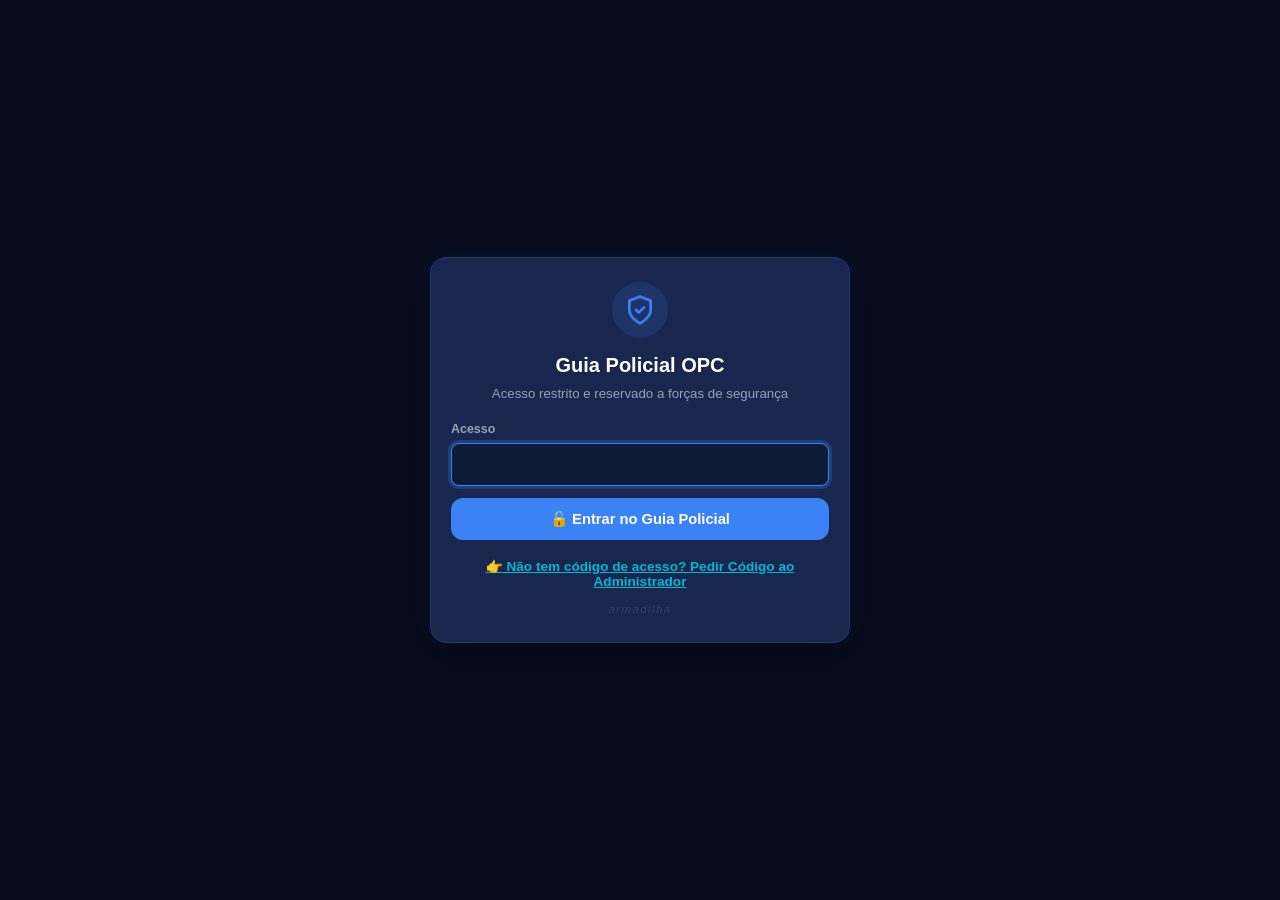
<file: index.html>
<!DOCTYPE html>
<html lang="pt-PT">
<head>
  <meta charset="UTF-8">
  <meta name="viewport" content="width=device-width, initial-scale=1.0, maximum-scale=1.0, user-scalable=no, viewport-fit=cover">
  <title>Guia de Expediente Policial - OPC</title>
  
  <!-- Anti-cache meta tags for immediate updates -->
  <meta http-equiv="Cache-Control" content="no-cache, no-store, must-revalidate">
  <meta http-equiv="Pragma" content="no-cache">
  <meta http-equiv="Expires" content="0">
  
  <!-- Mobile & PWA meta tags -->
  <meta name="theme-color" content="#0b1329">
  <meta name="apple-mobile-web-app-capable" content="yes">
  <meta name="apple-mobile-web-app-status-bar-style" content="black-translucent">
  <meta name="apple-mobile-web-app-title" content="Guia Policial">
  <link rel="manifest" href="manifest.json">
  <link rel="icon" type="image/png" sizes="192x192" href="icon-192.png">
  <link rel="apple-touch-icon" href="icon-192.png">

  <!-- Stylesheet -->
  <link rel="stylesheet" href="styles.css?v=8.5">
</head>
<body>

  <!-- ============================================================ -->
  <!-- 1. PORTAL DE AUTENTICAÇÃO OPERACIONAL                        -->
  <!-- ============================================================ -->
  <div id="securityGate" class="security-gate">
    <div class="security-box">
      <div class="gate-shield-icon">
        <svg width="32" height="32" viewBox="0 0 24 24" fill="none" stroke="currentColor" stroke-width="2" stroke-linecap="round" stroke-linejoin="round">
          <path d="M12 22s8-4 8-10V5l-8-3-8 3v7c0 6 8 10 8 10z"/>
          <path d="m9 12 2 2 4-4"/>
        </svg>
      </div>
      <h2 class="gate-title">Guia Policial OPC</h2>
      <p class="gate-subtitle">Acesso restrito e reservado a forças de segurança</p>

      <!-- Messages Alert -->
      <div id="gateError" class="gate-error"></div>
      <div id="gateSuccess" class="gate-success"></div>

      <!-- VIEW 1: LOGIN -->
      <div id="gateViewLogin" class="auth-form-panel active">
        <form onsubmit="handleUnifiedLogin(event)">
          <div class="form-group">
            <label class="form-label">Acesso</label>
            <input type="password" id="unifiedLoginInput" class="form-input" autocomplete="new-password" autocapitalize="none" autocorrect="off" spellcheck="false" enterkeyhint="go" aria-label="Acesso" autofocus required>
          </div>
          <button type="submit" class="btn-primary" style="width: 100%; margin-top: 8px;">🔓 Entrar no Guia Policial</button>
        </form>
        <div style="margin-top: 18px; text-align: center;">
          <button type="button" style="background: none; border: none; color: var(--accent-cyan); font-size: 0.85rem; font-weight: 600; cursor: pointer; text-decoration: underline;" onclick="switchGateView('request')">
            👉 Não tem código de acesso? Pedir Código ao Administrador
          </button>
        </div>
      </div>

      <!-- VIEW 2: FORMULÁRIO DE PEDIDO DE CÓDIGO (NOME, POSTO, UNIDADE, WHATSAPP) -->
      <div id="gateViewRequest" class="auth-form-panel">
        <div style="font-size: 0.88rem; font-weight: 700; color: #fff; margin-bottom: 12px; text-align: center;">
          Pedir Código de Acesso
        </div>
        <form onsubmit="handleAccessRequest(event)">
          <div class="form-group">
            <label class="form-label">Nome Completo</label>
            <input type="text" id="reqName" class="form-input" placeholder="ex: Manuel Silva" required>
          </div>
          <div class="form-group">
            <label class="form-label">Posto</label>
            <input type="text" id="reqRole" class="form-input" placeholder="ex: Guarda, Cabo, Sargento" required>
          </div>
          <div class="form-group">
            <label class="form-label">Posto / Unidade onde Trabalha</label>
            <input type="text" id="reqUnit" class="form-input" placeholder="ex: Posto Territorial do Pinhal Novo" required>
          </div>
          <div class="form-group">
            <label class="form-label">Telemóvel (WhatsApp)</label>
            <input type="tel" id="reqPhone" class="form-input" placeholder="ex: 912345678" required>
          </div>
          <button type="submit" class="btn-primary" style="width: 100%; margin-top: 8px;">Submeter Pedido ao Administrador</button>
        </form>
        <div style="margin-top: 14px; text-align: center;">
          <button type="button" class="btn-secondary" style="width: 100%; font-size: 0.82rem;" onclick="switchGateView('login')">
            ← Voltar ao Ecrã de Entrada
          </button>
        </div>
      </div>

      <!-- VIEW 3: RADAR DE ESPERA EM TEMPO REAL -->
      <div id="gateViewWaiting" class="auth-form-panel" style="text-align: center; padding: 10px 0;">
        <div class="radar-spinner"></div>
        <h3 style="font-size: 1.05rem; font-weight: 800; color: #fff; margin-bottom: 4px;">Pedido Enviado para o Administrador!</h3>
        
        <div id="waitingCodeBox" style="background: rgba(6, 182, 212, 0.08); border: 1px dashed rgba(6, 182, 212, 0.4); border-radius: var(--radius-sm); padding: 10px; margin: 12px 0;">
          <div style="font-size: 0.76rem; color: var(--text-secondary); margin-bottom: 4px;">O teu código de acesso atribuído:</div>
          <span id="waitingCodeBadge" class="code-display-badge">----</span>
          <div style="font-size: 0.72rem; color: var(--text-muted); margin-top: 4px;">Guarda este código para futuras entradas</div>
        </div>

        <p style="font-size: 0.82rem; color: var(--text-secondary); margin-bottom: 14px; line-height: 1.4;">
          <span class="live-pulse"></span> <strong>Ligação em tempo real ativa:</strong> pode enviar a mensagem direta no WhatsApp ou aguardar aqui. Assim que o Administrador aprovar no painel, o seu telemóvel entra sozinho no Guia!
        </p>
        <a id="waitingWhatsappLink" href="#" target="_blank" rel="noopener" onclick="playSendSound()" class="btn-whatsapp" style="width: 100%; justify-content: center; margin-bottom: 10px;">
          <span>💬 Notificar Administrador por WhatsApp</span>
        </a>
        <button type="button" class="btn-secondary" style="width: 100%; font-size: 0.78rem;" onclick="cancelWaitingRequest()">
          ✕ Cancelar / Voltar ao Início
        </button>
      </div>

      <div class="signature-tag subtle">armadilha</div>
    </div>
  </div>

  <!-- ============================================================ -->
  <!-- 2. MAIN APPLICATION                                          -->
  <!-- ============================================================ -->
  <div id="appContainer">

    <!-- Header -->
    <header class="app-header">
      <div class="header-top">
        <div class="brand-wrapper">
          <img src="icon-192.png" alt="Logo" class="brand-logo">
          <div>
            <div class="brand-title">
              Guia Policial <span id="userRoleBadge" class="brand-badge">OPC</span>
            </div>
          </div>
        </div>
        <div class="header-actions">
          <!-- Admin Dashboard Trigger (Shown for Admin) -->
          <button id="adminPanelBtn" class="icon-btn admin-btn" style="display: none; position: relative;" title="Painel de Administração" onclick="openAdminModal()">
            <svg width="18" height="18" viewBox="0 0 24 24" fill="none" stroke="currentColor" stroke-width="2">
              <path d="M16 21v-2a4 4 0 0 0-4-4H6a4 4 0 0 0-4 4v2"/>
              <circle cx="9" cy="7" r="4"/>
              <path d="M22 21v-2a4 4 0 0 0-3-3.87"/>
              <path d="M16 3.13a4 4 0 0 1 0 7.75"/>
            </svg>
            <span id="headerPendingBadge" style="display: none; position: absolute; top: -4px; right: -4px; background: #ef4444; color: #fff; font-size: 0.65rem; font-weight: 800; border-radius: 99px; min-width: 16px; height: 16px; line-height: 16px; text-align: center; border: 2px solid var(--bg-primary);">0</span>
          </button>
          <button id="favFilterBtn" class="icon-btn" title="Favoritos / Guardados" onclick="toggleFavoritesFilter()">
            <svg width="18" height="18" viewBox="0 0 24 24" fill="none" stroke="currentColor" stroke-width="2">
              <polygon points="12 2 15.09 8.26 22 9.27 17 14.14 18.18 21.02 12 17.77 5.82 21.02 7 14.14 2 9.27 8.91 8.26 12 2"></polygon>
            </svg>
          </button>
          <button id="syncBtn" class="icon-btn" title="Sincronizar Atualizações" onclick="syncData(true)">
            <svg width="18" height="18" viewBox="0 0 24 24" fill="none" stroke="currentColor" stroke-width="2">
              <path d="M21.5 2v6h-6M21.34 15.57a10 10 0 1 1-.57-8.38l5.67-5.67"/>
            </svg>
          </button>
          <button class="icon-btn" title="Definições" onclick="openSettings()">
            <svg width="18" height="18" viewBox="0 0 24 24" fill="none" stroke="currentColor" stroke-width="2">
              <circle cx="12" cy="12" r="3"></circle>
              <path d="M19.4 15a1.65 1.65 0 0 0 .33 1.82l.06.06a2 2 0 0 1 0 2.83 2 2 0 0 1-2.83 0l-.06-.06a1.65 1.65 0 0 0-1.82-.33 1.65 1.65 0 0 0-1 1.51V21a2 2 0 0 1-2 2 2 2 0 0 1-2-2v-.09A1.65 1.65 0 0 0 9 19.4a1.65 1.65 0 0 0-1.82.33l-.06.06a2 2 0 0 1-2.83 0 2 2 0 0 1 0-2.83l.06-.06a1.65 1.65 0 0 0 .33-1.82 1.65 1.65 0 0 0-1.51-1H3a2 2 0 0 1-2-2 2 2 0 0 1 2-2h.09A1.65 1.65 0 0 0 4.6 9a1.65 1.65 0 0 0-.33-1.82l-.06-.06a2 2 0 0 1 0-2.83 2 2 0 0 1 2.83 0l.06.06a1.65 1.65 0 0 0 1.82.33H9a1.65 1.65 0 0 0 1-1.51V3a2 2 0 0 1 2-2 2 2 0 0 1 2 2v.09a1.65 1.65 0 0 0 1 1.51 1.65 1.65 0 0 0 1.82-.33l.06-.06a2 2 0 0 1 2.83 0 2 2 0 0 1 0 2.83l-.06.06a1.65 1.65 0 0 0-.33 1.82V9a1.65 1.65 0 0 0 1.51 1H21a2 2 0 0 1 2 2 2 2 0 0 1-2 2h-.09a1.65 1.65 0 0 0-1.51 1z"></path>
            </svg>
          </button>
          <button class="logout-header-btn" title="Terminar Sessão" onclick="logoutApp()">
            <svg width="15" height="15" viewBox="0 0 24 24" fill="none" stroke="currentColor" stroke-width="2">
              <path d="M9 21H5a2 2 0 0 1-2-2V5a2 2 0 0 1 2-2h4"></path>
              <polyline points="16 17 21 12 16 7"></polyline>
              <line x1="21" y1="12" x2="9" y2="12"></line>
            </svg>
            <span>Sair</span>
          </button>
        </div>
      </div>

      <!-- Segmented Navigation Tabs -->
      <nav class="nav-tabs">
        <button id="tabExpedientes" class="nav-tab active" onclick="switchMainTab('expedientes')">
          <span>🚨</span> <span>Expedientes</span>
        </button>
        <button id="tabArtigos" class="nav-tab" onclick="switchMainTab('artigos')">
          <span>📖</span> <span>Prontuário CP/CPP</span>
        </button>
        <button id="tabPrazos" class="nav-tab" onclick="switchMainTab('prazos')">
          <span>⏱️</span> <span>Prazos de Bolso</span>
        </button>
      </nav>

      <!-- Status Indicator bar -->
      <div class="status-bar">
        <div class="status-indicator">
          <span id="networkDot" class="dot"></span>
          <span id="networkStatusText">Online</span>
        </div>
        <div id="dataVersionText">60 Crimes + 34 Artigos OPC</div>
      </div>
    </header>

    <!-- VIEW 1: EXPEDIENTES & PROCEDIMENTOS -->
    <div id="viewExpedientes">
      <div class="search-container">
        <div class="search-input-wrapper">
          <span class="search-icon">
            <svg width="18" height="18" viewBox="0 0 24 24" fill="none" stroke="currentColor" stroke-width="2">
              <circle cx="11" cy="11" r="8"></circle>
              <line x1="21" y1="21" x2="16.65" y2="16.65"></line>
            </svg>
          </span>
          <input 
            type="search" 
            id="searchInput" 
            class="search-input" 
            placeholder="Pesquisar por crime, artigo (ex: 152, 292), droga, arma..." 
            oninput="handleSearch(this.value)"
          >
          <button id="clearSearchBtn" class="clear-search-btn" onclick="clearSearch()">&times;</button>
        </div>
      </div>

      <div class="categories-scroll" id="categoriesBar"></div>

      <div class="sub-filters">
        <button class="sub-pill active" onclick="setNatureFilter('all', this)">Todos</button>
        <button class="sub-pill" onclick="setNatureFilter('Público', this)">Crimes Públicos</button>
        <button class="sub-pill" onclick="setNatureFilter('Semipúblico', this)">Crimes Semipúblicos</button>
      </div>

      <main class="main-content">
        <div class="results-count">
          <span id="resultsCount">A carregar...</span>
          <span id="activeFilterLabel"></span>
        </div>
        <div class="crime-list" id="crimeList"></div>
      </main>
    </div>

    <!-- VIEW 2: PRONTUÁRIO & ARTIGOS CP/CPP -->
    <div id="viewArtigos" style="display: none;">
      <div class="search-container">
        <div class="search-input-wrapper">
          <span class="search-icon">
            <svg width="18" height="18" viewBox="0 0 24 24" fill="none" stroke="currentColor" stroke-width="2">
              <circle cx="11" cy="11" r="8"></circle>
              <line x1="21" y1="21" x2="16.65" y2="16.65"></line>
            </svg>
          </span>
          <input 
            type="search" 
            id="searchArtigosInput" 
            class="search-input" 
            placeholder="Pesquisar artigo (ex: 250, 32, 196), termo (TIR, legítima defesa, 6h)..." 
            oninput="handleArtigosSearch(this.value)"
          >
          <button id="clearArtigosSearchBtn" class="clear-search-btn" onclick="clearArtigosSearch()">&times;</button>
        </div>
      </div>

      <div class="categories-scroll" id="artigosThemesBar"></div>

      <main class="main-content">
        <div class="results-count">
          <span id="artigosResultsCount">A carregar artigos...</span>
          <span>CP / CPP Consolidado</span>
        </div>
        <div class="crime-list" id="artigosList"></div>
      </main>
    </div>

    <!-- VIEW 3: PRAZOS & LIMITES LEGAIS DE BOLSO -->
    <div id="viewPrazos" style="display: none;">
      <main class="main-content" style="padding-top: 20px;">
        <div style="margin-bottom: 16px;">
          <h2 style="font-size: 1.2rem; font-weight: 800; color: #fff;">Prazos Operacionais e Limites de Bolso</h2>
          <p style="font-size: 0.85rem; color: var(--text-secondary); margin-top: 4px;">
            Valores essenciais que o patrulheiro e OPC devem saber no terreno para não incorrer em nulidades ou detenções ilegais.
          </p>
        </div>

        <div class="pocket-grid">
          <!-- 6 Horas -->
          <div class="pocket-card warning">
            <div class="pocket-header">
              <span class="pocket-value" style="color: #fbbf24;">6 HORAS</span>
              <span class="badge badge-cpp">Art. 250.º CPP</span>
            </div>
            <div class="pocket-label">Retenção Máxima para Identificação</div>
            <div class="pocket-desc">
              Prazo máximo inultrapassável de permanência na subunidade policial de pessoa suspeita não identificada. Esgotadas as 6 horas, deve ser libertada de imediato.
            </div>
          </div>

          <!-- 48 Horas Detido -->
          <div class="pocket-card danger">
            <div class="pocket-header">
              <span class="pocket-value" style="color: #f87171;">48 HORAS</span>
              <span class="badge badge-cpp">Art. 261.º CPP</span>
            </div>
            <div class="pocket-label">Apresentação Judicial de Detido</div>
            <div class="pocket-desc">
              Prazo máximo legal e constitucional para apresentar o cidadão detido ao Juiz de Instrução ou Ministério Público. Conta-se minuto a minuto desde a voz de detenção.
            </div>
          </div>

          <!-- 6 Meses Queixa -->
          <div class="pocket-card info">
            <div class="pocket-header">
              <span class="pocket-value" style="color: #60a5fa;">6 MESES</span>
              <span class="badge badge-cp">Art. 115.º CP</span>
            </div>
            <div class="pocket-label">Caducidade do Direito de Queixa</div>
            <div class="pocket-desc">
              Prazo limite para a vítima apresentar queixa em crimes semipúblicos. Conta a partir do dia em que a vítima teve conhecimento do facto e dos seus autores.
            </div>
          </div>

          <!-- 12 Horas Álcool -->
          <div class="pocket-card warning">
            <div class="pocket-header">
              <span class="pocket-value" style="color: #fbbf24;">12 HORAS</span>
              <span class="badge badge-category">Art. 154.º CE</span>
            </div>
            <div class="pocket-label">Impedimento de Conduzir (Álcool)</div>
            <div class="pocket-desc">
              Período de impedimento legal de conduzir imposto ao condutor que acuse taxa de alcoolemia positiva (crime ou contraordenação), sob pena de desobediência qualificada.
            </div>
          </div>

          <!-- 48 Horas Drogas Condução -->
          <div class="pocket-card warning">
            <div class="pocket-header">
              <span class="pocket-value" style="color: #fbbf24;">48 HORAS</span>
              <span class="badge badge-category">Art. 154.º CE</span>
            </div>
            <div class="pocket-label">Impedimento Conduzir (Drogas)</div>
            <div class="pocket-desc">
              Período de impedimento legal de condução notificado ao condutor com resultado positivo nos testes de despistagem de estupefacientes/psicotrópicos.
            </div>
          </div>

          <!-- 10 Dias Droga Consumo -->
          <div class="pocket-card success">
            <div class="pocket-header">
              <span class="pocket-value" style="color: #34d399;">10 DIAS</span>
              <span class="badge badge-category">Lei 30/2000</span>
            </div>
            <div class="pocket-label">Limite de Consumo Próprio (CDT)</div>
            <div class="pocket-desc">
              Quantidade máxima calculada para consumo médio individual durante 10 dias (Portaria 94/96). Até este limite e sem atos de venda, é MERA CONTRAORDENAÇÃO e NÃO DÁ DETENÇÃO.
            </div>
          </div>

          <!-- 07h00 às 21h00 Busca -->
          <div class="pocket-card info">
            <div class="pocket-header">
              <span class="pocket-value" style="color: #60a5fa;">07h às 21h</span>
              <span class="badge badge-cpp">Art. 177.º CPP</span>
            </div>
            <div class="pocket-label">Horário de Busca Domiciliária</div>
            <div class="pocket-desc">
              A busca a residência só pode realizar-se entre as 07h00 e as 21h00. Buscas noturnas só em casos excecionais de terrorismo/crime violento ou consentimento escrito.
            </div>
          </div>

          <!-- 16 Anos Menoridade -->
          <div class="pocket-card purple">
            <div class="pocket-header">
              <span class="pocket-value" style="color: #c084fc;">16 ANOS</span>
              <span class="badge badge-cp">Art. 19.º CP</span>
            </div>
            <div class="pocket-label">Imputabilidade Criminal</div>
            <div class="pocket-desc">
              Menores de 16 anos são penalmente inimputáveis (não respondem criminalmente). Aplica-se a Lei Tutelar Educativa (12 a 16 anos) ou CPCJ (menos de 12 anos).
            </div>
          </div>

          <!-- 10 CM Navalha -->
          <div class="pocket-card danger">
            <div class="pocket-header">
              <span class="pocket-value" style="color: #f87171;">10 CM</span>
              <span class="badge badge-category">Lei 5/2006</span>
            </div>
            <div class="pocket-label">Lâmina de Arma Proibida Classe A</div>
            <div class="pocket-desc">
              Facas ou navalhas com mecanismo de travão de lâmina de comprimento superior a 10 cm, ou qualquer faca borboleta/mola independentemente do tamanho: CRIME de detenção de arma proibida.
            </div>
          </div>

          <!-- 50 UC Valor Elevado -->
          <div class="pocket-card info">
            <div class="pocket-header">
              <span class="pocket-value" style="color: #60a5fa;">50 UC (5.100 €)</span>
              <span class="badge badge-cp">Art. 202.º CP</span>
            </div>
            <div class="pocket-label">Furto / Burla de Valor Elevado</div>
            <div class="pocket-desc">
              Prejuízo patrimonial superior a 50 Unidades de Conta (1 UC = 102€). Converte o furto simples e abuso de confiança em crimes qualificados de natureza PÚBLICA.
            </div>
          </div>
        </div>
      </main>
    </div>

    <!-- App Signature Watermark -->
    <footer style="padding: 20px 0 60px 0;">
      <div class="signature-tag">armadilha</div>
    </footer>

  </div>

  <!-- ============================================================ -->
  <!-- 3. PAINEL DE ADMINISTRAÇÃO (ACESSO EXCLUSIVO DO MARCO)       -->
  <!-- ============================================================ -->
  <div id="adminModal" class="admin-modal" onclick="closeAdminOnBackdrop(event)">
    <div class="admin-container">
      <div class="admin-header">
        <div class="admin-title">
          <span>👑 Painel de Administração</span>
          <span class="admin-badge">ADMIN</span>
        </div>
        <button class="icon-btn" onclick="closeAdminModal()">&times;</button>
      </div>

      <!-- Admin Navigation -->
      <nav class="admin-nav">
        <button id="adminTabPending" class="admin-tab active" onclick="switchAdminTab('pending')">
          Pedidos Pendentes (<span id="adminPendingCount">0</span>)
        </button>
        <button id="adminTabApproved" class="admin-tab" onclick="switchAdminTab('approved')">
          Utilizadores Aprovados (<span id="adminApprovedCount">0</span>)
        </button>
        <button id="adminTabInvites" class="admin-tab" onclick="switchAdminTab('invites')">
          Gerador de Códigos VIP
        </button>
        <button id="adminTabSecurity" class="admin-tab" onclick="switchAdminTab('security')">
          Segurança
        </button>
      </nav>

      <div class="admin-body">
        <!-- SUB-TAB 1: PENDING REQUESTS -->
        <div id="adminViewPending">
          <div class="admin-alert-banner">
            <span style="display: flex; align-items: center;"><span class="live-pulse"></span> <strong>Sincronização Cloud Ativa</strong> (Telemóvel ↔ PC)</span>
            <button class="btn-secondary" style="padding: 3px 8px; font-size: 0.72rem;" onclick="manualAdminRefresh()">🔄 Atualizar</button>
          </div>
          <div style="font-size: 0.85rem; color: var(--text-secondary); margin-bottom: 12px;">
            Contas de colegas à espera da sua validação para poderem aceder:
          </div>
          <div id="adminPendingList"></div>
        </div>

        <!-- SUB-TAB 2: APPROVED USERS -->
        <div id="adminViewApproved" style="display: none;">
          <div style="font-size: 0.85rem; color: var(--text-secondary); margin-bottom: 12px;">
            Colegas com acesso ativo ao Guia Policial:
          </div>
          <div id="adminApprovedList"></div>
        </div>

        <!-- SUB-TAB 3: INVITE CODES GENERATOR -->
        <div id="adminViewInvites" style="display: none;">
          <div style="font-size: 0.85rem; color: var(--text-secondary); margin-bottom: 14px;">
            Gere códigos de acesso direto para enviar aos seus colegas no WhatsApp (permite entrada imediata sem necessidade de pedir conta):
          </div>
          <div style="display: flex; gap: 8px; margin-bottom: 16px;">
            <input type="text" id="newInviteLabel" class="form-input" placeholder="Identificador (ex: Cabo Silva / Posto)">
            <button class="btn-primary" style="white-space: nowrap;" onclick="createInviteCode()">+ Gerar Código</button>
          </div>
          <div id="adminInvitesList"></div>
        </div>

        <!-- SUB-TAB 4: SECURITY SETTINGS -->
        <div id="adminViewSecurity" style="display: none;">
          <div class="settings-row" style="">
            <label class="settings-label">Estado da Sincronização em Tempo Real (Direto 0.3s)</label>
            <div style="background: rgba(16, 185, 129, 0.1); border: 1px solid rgba(16, 185, 129, 0.3); border-radius: var(--radius-sm); padding: 12px; margin-bottom: 12px;">
              <div style="font-size: 0.85rem; font-weight: 700; color: #34d399; display: flex; align-items: center;">
                <span class="live-pulse"></span> Barramento em Tempo Real Ativo
              </div>
              <div style="font-size: 0.75rem; color: var(--text-secondary); margin-top: 4px;">
                Ligação ultrarrápida via SSE (< 0.5s) sem limites de pedidos. Os pedidos dos colegas aparecem imediatamente no PC e o telemóvel entra sozinho logo que aprovares!
              </div>
            </div>
            <label class="settings-label">Canal de Sincronização Ativo</label>
            <input type="text" id="adminCloudSyncUrl" class="form-input" readonly style="opacity: 0.85; font-size: 0.75rem; font-family: monospace;">
            <div style="display: flex; gap: 8px; margin-top: 8px;">
              <button class="btn-secondary" style="flex: 1;" onclick="manualAdminRefresh()">Atualizar em Direto</button>
              <button class="btn-secondary" style="flex: 1;" onclick="playAlertChime()">🔔 Testar Som de Alerta</button>
            </div>
          </div>

          <div class="settings-row" style="margin-top: 24px; padding-top: 16px; border-top: 1px solid var(--border-color);">
            <label class="settings-label" style="color: #f87171;">Zona de Perigo: Repor Base de Dados</label>
            <p style="font-size: 0.78rem; color: var(--text-secondary); margin-bottom: 8px;">
              Elimina todos os utilizadores, pedidos pendentes e códigos guardados, iniciando uma base de dados limpa.
            </p>
            <button class="btn-reject" style="width: 100%; padding: 10px;" onclick="adminWipeAllDatabases()">
              🗑️ Limpar Todas as Bases de Dados (Reset Geral)
            </button>
          </div>
        </div>
      </div>
    </div>
  </div>

  <!-- ============================================================ -->
  <!-- 4. PROCEDURE DETAIL VIEW (FULL-SCREEN MODAL)                 -->
  <!-- ============================================================ -->
  <div id="detailModal" class="modal-overlay">
    <div class="detail-container">
      <nav class="detail-nav">
        <button class="back-btn" onclick="closeDetail()">
          <svg width="18" height="18" viewBox="0 0 24 24" fill="none" stroke="currentColor" stroke-width="2.5">
            <polyline points="15 18 9 12 15 6"></polyline>
          </svg>
          Voltar
        </button>
        <button id="detailStarBtn" class="icon-btn" onclick="toggleCurrentFavorite()">
          <svg width="20" height="20" viewBox="0 0 24 24" fill="none" stroke="currentColor" stroke-width="2">
            <polygon points="12 2 15.09 8.26 22 9.27 17 14.14 18.18 21.02 12 17.77 5.82 21.02 7 14.14 2 9.27 8.91 8.26 12 2"></polygon>
          </svg>
        </button>
      </nav>
      <div class="detail-content" id="detailBody"></div>
    </div>
  </div>

  <!-- ============================================================ -->
  <!-- 5. SETTINGS MODAL                                            -->
  <!-- ============================================================ -->
  <div id="settingsModal" class="settings-modal" onclick="closeSettingsOnBackdrop(event)">
    <div class="settings-content">
      <div class="settings-title">
        <span>Definições</span>
        <button class="icon-btn" onclick="closeSettings()">&times;</button>
      </div>
      <div class="settings-row">
        <label class="settings-label">Sessão Atual</label>
        <div id="settingsSessionInfo" style="font-size: 0.85rem; color: #fff; margin-bottom: 12px;"></div>
      </div>
      <div class="settings-row" style="display: flex; gap: 8px;">
        <button class="btn-primary" onclick="syncData(true)">Forçar Sincronização</button>
        <button class="btn-secondary" onclick="resetAppData()">Limpar Cache</button>
      </div>
      <div class="settings-row" style="margin-top: 10px;">
        <button id="soundToggleBtn" class="btn-secondary" style="width: 100%;" onclick="toggleSound()">🔊 Sons: Ligados</button>
      </div>
    </div>
  </div>

  <!-- Toast -->
  <div id="toast" class="toast">
    <span id="toastMsg">Mensagem</span>
  </div>

  <!-- App Script -->
  <script src="app.js?v=8.5"></script>
</body>
</html>
</file>
<file: styles.css>
/* Base Reset & Variables */
:root {
  --bg-primary: #0b1329;
  --bg-secondary: #131f3f;
  --bg-card: #19274e;
  --bg-card-hover: #1f305f;
  --bg-input: #0f1a38;
  --border-color: #263868;
  --border-focus: #3b82f6;
  
  --text-primary: #f8fafc;
  --text-secondary: #94a3b8;
  --text-muted: #64748b;
  
  --accent-blue: #3b82f6;
  --accent-blue-hover: #2563eb;
  --accent-cyan: #06b6d4;
  --accent-green: #10b981;
  --accent-amber: #f59e0b;
  --accent-red: #ef4444;
  --accent-purple: #8b5cf6;

  --badge-public-bg: rgba(16, 185, 129, 0.15);
  --badge-public-text: #34d399;
  --badge-semi-bg: rgba(245, 158, 11, 0.15);
  --badge-semi-text: #fbbf24;
  
  --radius-sm: 8px;
  --radius-md: 12px;
  --radius-lg: 16px;
  --radius-full: 9999px;
  
  --shadow-sm: 0 1px 2px rgba(0, 0, 0, 0.3);
  --shadow-md: 0 4px 12px rgba(0, 0, 0, 0.4);
  --shadow-lg: 0 10px 25px rgba(0, 0, 0, 0.6);
}

* {
  box-sizing: border-box;
  margin: 0;
  padding: 0;
  -webkit-tap-highlight-color: transparent;
}

body {
  font-family: -apple-system, BlinkMacSystemFont, "Segoe UI", Roboto, Helvetica, Arial, sans-serif;
  background-color: var(--bg-primary);
  color: var(--text-primary);
  line-height: 1.5;
  overflow-x: hidden;
  min-height: 100vh;
}

/* Signature Watermark */
.signature-tag {
  text-align: center;
  color: #64748b;
  font-size: 0.72rem;
  letter-spacing: 0.12em;
  font-style: italic;
  font-weight: 500;
  opacity: 0.5;
  user-select: none;
  padding: 16px 0;
  text-transform: lowercase;
}

.signature-tag.subtle {
  padding: 8px 0 0 0;
  opacity: 0.35;
}

/* App Header */
.app-header {
  position: sticky;
  top: 0;
  z-index: 50;
  background: rgba(11, 19, 41, 0.95);
  backdrop-filter: blur(10px);
  border-bottom: 1px solid var(--border-color);
  padding: 12px 16px 8px 16px;
}

.header-top {
  display: flex;
  justify-content: space-between;
  align-items: center;
}

.brand-wrapper {
  display: flex;
  align-items: center;
  gap: 10px;
}

.brand-logo {
  width: 36px;
  height: 36px;
  border-radius: 8px;
}

.brand-title {
  font-size: 1.1rem;
  font-weight: 700;
  letter-spacing: -0.02em;
  color: #fff;
  display: flex;
  align-items: center;
  gap: 6px;
}

.brand-badge {
  font-size: 0.65rem;
  background: var(--accent-blue);
  color: #fff;
  padding: 2px 6px;
  border-radius: var(--radius-full);
  font-weight: 600;
  text-transform: uppercase;
}

.admin-badge {
  font-size: 0.65rem;
  background: #f59e0b;
  color: #000;
  padding: 2px 6px;
  border-radius: var(--radius-full);
  font-weight: 700;
  text-transform: uppercase;
}

.header-actions {
  display: flex;
  align-items: center;
  gap: 8px;
}

.icon-btn {
  background: var(--bg-secondary);
  border: 1px solid var(--border-color);
  color: var(--text-secondary);
  width: 36px;
  height: 36px;
  border-radius: var(--radius-md);
  display: flex;
  align-items: center;
  justify-content: center;
  cursor: pointer;
  transition: all 0.2s ease;
}

.icon-btn:active {
  transform: scale(0.92);
  background: var(--bg-card);
}

.icon-btn.active {
  background: rgba(245, 158, 11, 0.2);
  border-color: var(--accent-amber);
  color: var(--accent-amber);
}

.icon-btn.admin-btn {
  background: rgba(245, 158, 11, 0.15);
  border-color: var(--accent-amber);
  color: var(--accent-amber);
}

/* Navigation Segmented Tabs */
.nav-tabs {
  display: flex;
  background: var(--bg-input);
  border: 1px solid var(--border-color);
  border-radius: var(--radius-md);
  padding: 3px;
  margin-top: 10px;
  gap: 4px;
}

.nav-tab {
  flex: 1;
  text-align: center;
  padding: 8px 4px;
  font-size: 0.78rem;
  font-weight: 600;
  color: var(--text-muted);
  background: transparent;
  border: none;
  border-radius: var(--radius-sm);
  cursor: pointer;
  transition: all 0.2s;
  display: flex;
  align-items: center;
  justify-content: center;
  gap: 4px;
  white-space: nowrap;
}

.nav-tab.active {
  background: var(--accent-blue);
  color: #fff;
  box-shadow: var(--shadow-sm);
}

/* Status Banner */
.status-bar {
  display: flex;
  align-items: center;
  justify-content: space-between;
  font-size: 0.72rem;
  color: var(--text-muted);
  margin-top: 6px;
  padding-top: 4px;
  border-top: 1px solid rgba(255, 255, 255, 0.05);
}

.status-indicator {
  display: flex;
  align-items: center;
  gap: 6px;
}

.dot {
  width: 8px;
  height: 8px;
  border-radius: 50%;
  background-color: var(--accent-green);
}

.dot.offline {
  background-color: var(--accent-amber);
}

/* Search Area */
.search-container {
  padding: 12px 16px;
  background: var(--bg-secondary);
  border-bottom: 1px solid var(--border-color);
}

.search-input-wrapper {
  position: relative;
  display: flex;
  align-items: center;
}

.search-icon {
  position: absolute;
  left: 14px;
  color: var(--text-muted);
  pointer-events: none;
}

.search-input {
  width: 100%;
  padding: 12px 42px 12px 40px;
  background: var(--bg-input);
  border: 1px solid var(--border-color);
  border-radius: var(--radius-md);
  color: var(--text-primary);
  font-size: 0.92rem;
  outline: none;
  transition: border-color 0.2s;
}

.search-input:focus {
  border-color: var(--border-focus);
  box-shadow: 0 0 0 3px rgba(59, 130, 246, 0.2);
}

.search-input::placeholder {
  color: var(--text-muted);
}

.clear-search-btn {
  position: absolute;
  right: 12px;
  background: none;
  border: none;
  color: var(--text-muted);
  font-size: 1.2rem;
  cursor: pointer;
  display: none;
}

/* Filter Pills */
.categories-scroll {
  display: flex;
  gap: 8px;
  overflow-x: auto;
  padding: 10px 16px;
  scrollbar-width: none;
  -webkit-overflow-scrolling: touch;
}

.categories-scroll::-webkit-scrollbar {
  display: none;
}

.pill-btn {
  white-space: nowrap;
  background: var(--bg-secondary);
  border: 1px solid var(--border-color);
  color: var(--text-secondary);
  padding: 7px 12px;
  border-radius: var(--radius-full);
  font-size: 0.8rem;
  font-weight: 500;
  cursor: pointer;
  transition: all 0.2s;
  display: flex;
  align-items: center;
  gap: 6px;
}

.pill-btn.active {
  background: var(--accent-blue);
  border-color: var(--accent-blue);
  color: #fff;
  font-weight: 600;
}

.pill-count {
  font-size: 0.7rem;
  background: rgba(0, 0, 0, 0.2);
  padding: 1px 6px;
  border-radius: var(--radius-full);
}

/* Sub-Filters */
.sub-filters {
  display: flex;
  gap: 8px;
  padding: 2px 16px 10px 16px;
}

.sub-pill {
  font-size: 0.75rem;
  padding: 4px 10px;
  border-radius: var(--radius-sm);
  background: var(--bg-input);
  border: 1px solid var(--border-color);
  color: var(--text-muted);
  cursor: pointer;
}

.sub-pill.active {
  color: var(--text-primary);
  border-color: var(--text-secondary);
  background: var(--bg-card);
}

/* Main Content List */
.main-content {
  padding: 16px;
  max-width: 800px;
  margin: 0 auto;
  padding-bottom: 90px;
}

.results-count {
  font-size: 0.8rem;
  color: var(--text-muted);
  margin-bottom: 12px;
  display: flex;
  justify-content: space-between;
}

.crime-list {
  display: flex;
  flex-direction: column;
  gap: 12px;
}

/* Crime Card */
.crime-card {
  background: var(--bg-card);
  border: 1px solid var(--border-color);
  border-radius: var(--radius-md);
  padding: 16px;
  cursor: pointer;
  transition: transform 0.15s, border-color 0.15s, background 0.15s;
  position: relative;
}

.crime-card:active {
  transform: scale(0.99);
  background: var(--bg-card-hover);
}

.crime-header {
  display: flex;
  justify-content: space-between;
  align-items: flex-start;
  gap: 8px;
  margin-bottom: 8px;
}

.crime-title {
  font-size: 1.05rem;
  font-weight: 700;
  color: #fff;
}

.star-card-btn {
  background: none;
  border: none;
  color: var(--text-muted);
  font-size: 1.2rem;
  cursor: pointer;
  padding: 2px 4px;
}

.star-card-btn.favorited {
  color: var(--accent-amber);
}

.crime-meta {
  display: flex;
  flex-wrap: wrap;
  gap: 6px;
  margin-bottom: 10px;
}

.badge {
  font-size: 0.72rem;
  font-weight: 600;
  padding: 2px 8px;
  border-radius: var(--radius-full);
  display: inline-flex;
  align-items: center;
}

.badge-article {
  background: rgba(59, 130, 246, 0.15);
  color: #93c5fd;
  border: 1px solid rgba(59, 130, 246, 0.3);
}

.badge-category {
  background: rgba(255, 255, 255, 0.08);
  color: var(--text-secondary);
}

.badge-public {
  background: var(--badge-public-bg);
  color: var(--badge-public-text);
}

.badge-semi {
  background: var(--badge-semi-bg);
  color: var(--badge-semi-text);
}

.badge-cpp {
  background: rgba(6, 182, 212, 0.15);
  color: #67e8f9;
  border: 1px solid rgba(6, 182, 212, 0.3);
}

.badge-cp {
  background: rgba(139, 92, 246, 0.15);
  color: #c4b5fd;
  border: 1px solid rgba(139, 92, 246, 0.3);
}

.badge-pending {
  background: rgba(245, 158, 11, 0.2);
  color: #fbbf24;
  border: 1px solid rgba(245, 158, 11, 0.4);
}

.badge-approved {
  background: rgba(16, 185, 129, 0.2);
  color: #34d399;
  border: 1px solid rgba(16, 185, 129, 0.4);
}

.badge-rejected,
.badge-blocked {
  background: rgba(239, 68, 68, 0.2);
  color: #f87171;
  border: 1px solid rgba(239, 68, 68, 0.4);
}

.crime-preview {
  font-size: 0.85rem;
  color: var(--text-secondary);
  line-height: 1.4;
  display: -webkit-box;
  -webkit-line-clamp: 2;
  -webkit-box-orient: vertical;
  overflow: hidden;
}

.card-footer {
  margin-top: 10px;
  display: flex;
  justify-content: space-between;
  align-items: center;
  font-size: 0.78rem;
  color: var(--accent-blue);
  font-weight: 500;
}

/* Article Cards */
.article-card {
  background: var(--bg-card);
  border: 1px solid var(--border-color);
  border-radius: var(--radius-md);
  padding: 16px;
  transition: all 0.2s;
}

.article-header {
  display: flex;
  justify-content: space-between;
  align-items: flex-start;
  gap: 8px;
  margin-bottom: 6px;
}

.article-title {
  font-size: 1.05rem;
  font-weight: 700;
  color: #fff;
  line-height: 1.35;
}

.article-summary-box {
  font-size: 0.88rem;
  color: var(--text-secondary);
  line-height: 1.45;
  margin: 10px 0;
  background: var(--bg-input);
  padding: 10px 12px;
  border-radius: var(--radius-sm);
  border-left: 3px solid var(--accent-cyan);
}

.article-collapsible {
  display: none;
  margin-top: 12px;
  padding-top: 12px;
  border-top: 1px solid rgba(255, 255, 255, 0.08);
}

.article-collapsible.open {
  display: block;
}

.article-section-title {
  font-size: 0.82rem;
  font-weight: 700;
  text-transform: uppercase;
  color: var(--accent-blue);
  margin-bottom: 6px;
  letter-spacing: 0.03em;
}

.article-rules-list {
  padding-left: 18px;
  font-size: 0.85rem;
  color: var(--text-primary);
  margin-bottom: 12px;
  line-height: 1.45;
}

.article-rules-list li {
  margin-bottom: 6px;
}

.article-attention-box {
  background: rgba(245, 158, 11, 0.1);
  border-left: 3px solid var(--accent-amber);
  border-radius: var(--radius-sm);
  padding: 10px 12px;
  font-size: 0.83rem;
  color: #fde68a;
  margin-bottom: 12px;
  line-height: 1.4;
}

.article-btn-row {
  display: flex;
  gap: 8px;
  margin-top: 10px;
}

.btn-toggle-art {
  background: var(--bg-secondary);
  border: 1px solid var(--border-color);
  color: var(--text-secondary);
  padding: 6px 12px;
  border-radius: var(--radius-sm);
  font-size: 0.78rem;
  font-weight: 600;
  cursor: pointer;
  flex: 1;
  text-align: center;
}

.btn-copy-art {
  background: rgba(59, 130, 246, 0.15);
  border: 1px solid rgba(59, 130, 246, 0.3);
  color: #93c5fd;
  padding: 6px 12px;
  border-radius: var(--radius-sm);
  font-size: 0.78rem;
  font-weight: 600;
  cursor: pointer;
}

/* Pocket Grid */
.pocket-grid {
  display: grid;
  grid-template-columns: repeat(auto-fit, minmax(280px, 1fr));
  gap: 12px;
}

.pocket-card {
  background: var(--bg-card);
  border: 1px solid var(--border-color);
  border-radius: var(--radius-md);
  padding: 16px;
  position: relative;
  overflow: hidden;
}

.pocket-card.danger {
  border-left: 4px solid var(--accent-red);
}

.pocket-card.warning {
  border-left: 4px solid var(--accent-amber);
}

.pocket-card.info {
  border-left: 4px solid var(--accent-blue);
}

.pocket-card.success {
  border-left: 4px solid var(--accent-green);
}

.pocket-card.purple {
  border-left: 4px solid var(--accent-purple);
}

.pocket-header {
  display: flex;
  justify-content: space-between;
  align-items: center;
  margin-bottom: 6px;
}

.pocket-value {
  font-size: 1.35rem;
  font-weight: 900;
  color: #fff;
  letter-spacing: -0.02em;
}

.pocket-label {
  font-size: 0.92rem;
  font-weight: 700;
  color: #fff;
  margin-bottom: 4px;
}

.pocket-desc {
  font-size: 0.83rem;
  color: var(--text-secondary);
  line-height: 1.45;
}

/* Detail Modal */
.modal-overlay {
  position: fixed;
  top: 0;
  left: 0;
  right: 0;
  bottom: 0;
  background: rgba(0, 0, 0, 0.8);
  z-index: 100;
  display: none;
  backdrop-filter: blur(4px);
  overflow-y: auto;
  -webkit-overflow-scrolling: touch;
}

.modal-overlay.open {
  display: block;
}

.detail-container {
  min-height: 100vh;
  background: var(--bg-primary);
  max-width: 800px;
  margin: 0 auto;
  padding-bottom: 60px;
}

.detail-nav {
  position: sticky;
  top: 0;
  z-index: 20;
  background: rgba(11, 19, 41, 0.95);
  backdrop-filter: blur(8px);
  border-bottom: 1px solid var(--border-color);
  padding: 12px 16px;
  display: flex;
  align-items: center;
  justify-content: space-between;
}

.back-btn {
  display: flex;
  align-items: center;
  gap: 6px;
  background: var(--bg-secondary);
  border: 1px solid var(--border-color);
  color: #fff;
  padding: 8px 14px;
  border-radius: var(--radius-md);
  font-size: 0.85rem;
  font-weight: 600;
  cursor: pointer;
}

.detail-content {
  padding: 20px 16px;
}

.detail-title {
  font-size: 1.4rem;
  font-weight: 800;
  color: #fff;
  margin-bottom: 6px;
}

.detail-article {
  font-size: 0.95rem;
  color: var(--accent-cyan);
  font-weight: 600;
  margin-bottom: 16px;
}

/* Info Box */
.info-box {
  background: var(--bg-card);
  border: 1px solid var(--border-color);
  border-radius: var(--radius-md);
  padding: 16px;
  margin-bottom: 16px;
}

.info-box.alert-box {
  border-left: 4px solid var(--accent-amber);
  background: rgba(245, 158, 11, 0.08);
}

.info-box.danger-box {
  border-left: 4px solid var(--accent-red);
  background: rgba(239, 68, 68, 0.08);
}

.info-box.police-box {
  border-left: 4px solid var(--accent-blue);
  background: rgba(59, 130, 246, 0.08);
}

.info-header {
  display: flex;
  align-items: center;
  gap: 8px;
  font-size: 0.95rem;
  font-weight: 700;
  color: #fff;
  margin-bottom: 10px;
}

.info-body {
  font-size: 0.88rem;
  color: var(--text-secondary);
  line-height: 1.5;
}

/* Steps List */
.steps-list {
  display: flex;
  flex-direction: column;
  gap: 12px;
  margin-top: 12px;
}

.step-item {
  display: flex;
  gap: 12px;
  align-items: flex-start;
}

.step-num {
  flex-shrink: 0;
  width: 26px;
  height: 26px;
  background: var(--accent-blue);
  color: #fff;
  border-radius: 50%;
  font-size: 0.78rem;
  font-weight: 700;
  display: flex;
  align-items: center;
  justify-content: center;
  margin-top: 2px;
}

.step-text {
  font-size: 0.9rem;
  color: var(--text-primary);
  line-height: 1.45;
}

/* Checklist of Documents */
.checklist-container {
  display: flex;
  flex-direction: column;
  gap: 10px;
  margin-top: 12px;
}

.check-item {
  display: flex;
  align-items: flex-start;
  gap: 10px;
  background: var(--bg-input);
  border: 1px solid var(--border-color);
  padding: 10px 14px;
  border-radius: var(--radius-sm);
  cursor: pointer;
  transition: all 0.15s;
}

.check-item input[type="checkbox"] {
  width: 18px;
  height: 18px;
  accent-color: var(--accent-green);
  margin-top: 2px;
  cursor: pointer;
}

.check-label {
  font-size: 0.88rem;
  color: var(--text-primary);
  user-select: none;
}

.check-item.done {
  border-color: rgba(16, 185, 129, 0.4);
  background: rgba(16, 185, 129, 0.1);
}

.check-item.done .check-label {
  color: #86efac;
  text-decoration: line-through;
}

/* Buttons */
.detail-actions-bar {
  display: flex;
  gap: 10px;
  margin-top: 24px;
}

.btn-primary {
  flex: 1;
  background: var(--accent-blue);
  color: #fff;
  border: none;
  padding: 12px 16px;
  border-radius: var(--radius-md);
  font-weight: 700;
  font-size: 0.92rem;
  cursor: pointer;
  display: flex;
  align-items: center;
  justify-content: center;
  gap: 8px;
  transition: background 0.2s;
}

.btn-primary:active {
  background: var(--accent-blue-hover);
}

.btn-secondary {
  background: var(--bg-card);
  border: 1px solid var(--border-color);
  color: var(--text-primary);
  padding: 12px 16px;
  border-radius: var(--radius-md);
  font-weight: 600;
  font-size: 0.88rem;
  cursor: pointer;
  display: flex;
  align-items: center;
  justify-content: center;
}

.btn-whatsapp {
  background: #25D366;
  color: #fff;
  border: none;
  padding: 10px 14px;
  border-radius: var(--radius-sm);
  font-size: 0.85rem;
  font-weight: 700;
  cursor: pointer;
  display: inline-flex;
  align-items: center;
  gap: 6px;
  text-decoration: none;
}

.btn-whatsapp:active {
  background: #1da851;
}

.btn-approve {
  background: rgba(16, 185, 129, 0.2);
  border: 1px solid var(--accent-green);
  color: #34d399;
  padding: 6px 12px;
  border-radius: var(--radius-sm);
  font-size: 0.8rem;
  font-weight: 700;
  cursor: pointer;
}

.btn-reject {
  background: rgba(239, 68, 68, 0.2);
  border: 1px solid var(--accent-red);
  color: #f87171;
  padding: 6px 12px;
  border-radius: var(--radius-sm);
  font-size: 0.8rem;
  font-weight: 700;
  cursor: pointer;
}

/* Toast */
.toast {
  position: fixed;
  bottom: 24px;
  left: 50%;
  transform: translateX(-50%) translateY(100px);
  background: rgba(15, 23, 42, 0.95);
  border: 1px solid var(--accent-blue);
  color: #fff;
  padding: 12px 20px;
  border-radius: var(--radius-full);
  font-size: 0.85rem;
  font-weight: 600;
  z-index: 200;
  box-shadow: var(--shadow-lg);
  transition: transform 0.3s cubic-bezier(0.16, 1, 0.3, 1);
  display: flex;
  align-items: center;
  gap: 8px;
  pointer-events: none;
}

.toast.show {
  transform: translateX(-50%) translateY(0);
}

/* ================================================= */
/* AUTH PORTAL / SECURITY GATE (MULTI-MODE)          */
/* ================================================= */
.security-gate {
  position: fixed;
  top: 0;
  left: 0;
  right: 0;
  bottom: 0;
  background: #070d1e;
  z-index: 1000;
  display: flex;
  align-items: center;
  justify-content: center;
  padding: 16px;
  overflow-y: auto;
}

.security-box {
  background: var(--bg-card);
  border: 1px solid var(--border-color);
  border-radius: var(--radius-lg);
  padding: 24px 20px;
  max-width: 420px;
  width: 100%;
  text-align: center;
  box-shadow: 0 10px 30px rgba(0, 0, 0, 0.5), 0 0 25px rgba(59, 130, 246, 0.1);
  animation: securityBoxEntry 0.45s cubic-bezier(0.16, 1, 0.3, 1) forwards;
}

.gate-shield-icon {
  width: 56px;
  height: 56px;
  margin: 0 auto 12px;
  background: rgba(59, 130, 246, 0.15);
  border-radius: 50%;
  display: flex;
  align-items: center;
  justify-content: center;
  color: var(--accent-blue);
}

.gate-title {
  font-size: 1.25rem;
  font-weight: 800;
  color: #fff;
  margin-bottom: 4px;
}

.gate-subtitle {
  font-size: 0.83rem;
  color: var(--text-secondary);
  margin-bottom: 16px;
}

/* Auth Portal Tabs */
.auth-tabs {
  display: flex;
  background: var(--bg-input);
  border: 1px solid var(--border-color);
  border-radius: var(--radius-md);
  padding: 3px;
  margin-bottom: 18px;
  gap: 2px;
}

.auth-tab-btn {
  flex: 1;
  padding: 8px 4px;
  font-size: 0.78rem;
  font-weight: 700;
  color: var(--text-muted);
  background: transparent;
  border: none;
  border-radius: var(--radius-sm);
  cursor: pointer;
  transition: all 0.2s;
  white-space: nowrap;
}

.auth-tab-btn.active {
  background: var(--accent-blue);
  color: #fff;
}

.auth-form-panel {
  display: none;
  text-align: left;
}

.auth-form-panel.active {
  display: block;
  animation: panelFadeSlide 0.3s cubic-bezier(0.16, 1, 0.3, 1) forwards;
}

.form-group {
  margin-bottom: 12px;
}

.form-label {
  display: block;
  font-size: 0.78rem;
  font-weight: 600;
  color: var(--text-secondary);
  margin-bottom: 4px;
}

.form-input {
  width: 100%;
  padding: 12px;
  background: var(--bg-input);
  border: 1px solid var(--border-color);
  border-radius: var(--radius-sm);
  font-size: 0.95rem;
  color: #fff;
  outline: none;
  transition: border-color 0.2s;
}

.form-input:focus {
  border-color: var(--accent-blue);
}

.gate-error {
  background: rgba(239, 68, 68, 0.15);
  border: 1px solid var(--accent-red);
  color: #fca5a5;
  padding: 10px;
  border-radius: var(--radius-sm);
  font-size: 0.82rem;
  font-weight: 600;
  margin-bottom: 12px;
  display: none;
}

.gate-success {
  background: rgba(16, 185, 129, 0.15);
  border: 1px solid var(--accent-green);
  color: #86efac;
  padding: 10px;
  border-radius: var(--radius-sm);
  font-size: 0.82rem;
  font-weight: 600;
  margin-bottom: 12px;
  display: none;
}

/* ================================================= */
/* ADMIN DASHBOARD MODAL                             */
/* ================================================= */
.admin-modal {
  position: fixed;
  top: 0;
  left: 0;
  right: 0;
  bottom: 0;
  background: rgba(0, 0, 0, 0.85);
  z-index: 1500;
  display: none;
  backdrop-filter: blur(4px);
  overflow-y: auto;
  padding: 16px;
}

.admin-modal.open {
  display: flex;
  align-items: flex-start;
  justify-content: center;
}

.admin-container {
  background: var(--bg-card);
  border: 1px solid var(--border-color);
  border-radius: var(--radius-lg);
  max-width: 680px;
  width: 100%;
  margin: 20px auto;
  box-shadow: var(--shadow-lg);
  overflow: hidden;
}

.admin-header {
  padding: 16px 20px;
  background: var(--bg-secondary);
  border-bottom: 1px solid var(--border-color);
  display: flex;
  justify-content: space-between;
  align-items: center;
}

.admin-title {
  font-size: 1.15rem;
  font-weight: 800;
  color: #fff;
  display: flex;
  align-items: center;
  gap: 8px;
}

.admin-nav {
  display: flex;
  background: var(--bg-input);
  border-bottom: 1px solid var(--border-color);
  padding: 6px 12px;
  gap: 6px;
  overflow-x: auto;
}

.admin-tab {
  padding: 8px 12px;
  font-size: 0.78rem;
  font-weight: 700;
  color: var(--text-muted);
  background: transparent;
  border: none;
  border-radius: var(--radius-sm);
  cursor: pointer;
  white-space: nowrap;
}

.admin-tab.active {
  background: var(--accent-blue);
  color: #fff;
}

.admin-body {
  padding: 20px;
  max-height: 75vh;
  overflow-y: auto;
}

/* Pulse Animations for Real-Time Status */
.live-pulse {
  display: inline-block;
  width: 8px;
  height: 8px;
  border-radius: 50%;
  background-color: var(--accent-green);
  box-shadow: 0 0 0 rgba(16, 185, 129, 0.6);
  animation: pulse-green 2s infinite;
  margin-right: 6px;
}

@keyframes pulse-green {
  0% { box-shadow: 0 0 0 0 rgba(16, 185, 129, 0.7); }
  70% { box-shadow: 0 0 0 8px rgba(16, 185, 129, 0); }
  100% { box-shadow: 0 0 0 0 rgba(16, 185, 129, 0); }
}

.radar-spinner {
  width: 50px;
  height: 50px;
  margin: 16px auto;
  border: 3px solid rgba(59, 130, 246, 0.2);
  border-top-color: var(--accent-cyan);
  border-radius: 50%;
  animation: spin 1s linear infinite;
}

.admin-setup-banner {
  background: linear-gradient(135deg, rgba(234, 179, 8, 0.15) 0%, rgba(202, 138, 4, 0.15) 100%);
  border: 1px solid rgba(234, 179, 8, 0.4);
  color: #fef08a;
  border-radius: var(--radius-sm);
  padding: 10px 14px;
  font-size: 0.8rem;
  font-weight: 700;
  margin-bottom: 16px;
  cursor: pointer;
  display: flex;
  align-items: center;
  justify-content: center;
  gap: 6px;
  transition: all 0.2s;
  box-shadow: 0 2px 8px rgba(234, 179, 8, 0.15);
}

.admin-setup-banner:hover {
  background: rgba(234, 179, 8, 0.25);
  transform: translateY(-1px);
}

.logout-header-btn {
  background: rgba(239, 68, 68, 0.12) !important;
  color: #f87171 !important;
  border: 1px solid rgba(239, 68, 68, 0.25) !important;
  padding: 5px 10px !important;
  font-size: 0.75rem !important;
  font-weight: 700 !important;
  border-radius: var(--radius-sm) !important;
  display: inline-flex !important;
  align-items: center !important;
  gap: 5px !important;
  cursor: pointer !important;
  transition: all 0.2s !important;
}

.logout-header-btn:hover {
  background: rgba(239, 68, 68, 0.25) !important;
  color: #fff !important;
}

.code-display-badge {
  font-size: 1.15rem;
  font-weight: 800;
  letter-spacing: 2px;
  color: var(--accent-cyan);
  background: rgba(6, 182, 212, 0.12);
  border: 1px solid rgba(6, 182, 212, 0.3);
  padding: 4px 10px;
  border-radius: var(--radius-sm);
  display: inline-block;
  font-family: monospace;
}

@keyframes spin {
  to { transform: rotate(360deg); }
}

.has-pending-alert {
  animation: pending-ring-pulse 1.8s infinite !important;
}

@keyframes pending-ring-pulse {
  0% { box-shadow: 0 0 0 0 rgba(239, 68, 68, 0.7); }
  70% { box-shadow: 0 0 0 10px rgba(239, 68, 68, 0); }
  100% { box-shadow: 0 0 0 0 rgba(239, 68, 68, 0); }
}

.btn-approve {
  background: linear-gradient(135deg, #10b981 0%, #059669 100%);
  color: #fff;
  border: none;
  font-weight: 700;
  font-size: 0.82rem;
  padding: 8px 14px;
  border-radius: var(--radius-sm);
  cursor: pointer;
  display: inline-flex;
  align-items: center;
  gap: 6px;
  transition: all 0.2s ease;
  box-shadow: 0 2px 8px rgba(16, 185, 129, 0.25);
}

.btn-approve:active {
  transform: scale(0.97);
}

.btn-reject {
  background: rgba(239, 68, 68, 0.15);
  border: 1px solid rgba(239, 68, 68, 0.4);
  color: #f87171;
  font-weight: 600;
  font-size: 0.8rem;
  padding: 8px 12px;
  border-radius: var(--radius-sm);
  cursor: pointer;
  transition: all 0.2s ease;
}

.btn-reject:active {
  background: rgba(239, 68, 68, 0.25);
}

.realtime-badge {
  display: inline-flex;
  align-items: center;
  font-size: 0.72rem;
  font-weight: 700;
  color: #34d399;
  background: rgba(16, 185, 129, 0.12);
  border: 1px solid rgba(16, 185, 129, 0.3);
  padding: 3px 8px;
  border-radius: var(--radius-full);
}

.admin-alert-banner {
  background: rgba(59, 130, 246, 0.12);
  border: 1px solid rgba(59, 130, 246, 0.3);
  border-radius: var(--radius-sm);
  padding: 10px 14px;
  font-size: 0.8rem;
  color: #93c5fd;
  margin-bottom: 14px;
  display: flex;
  align-items: center;
  justify-content: space-between;
}

/* User Card in Admin */
.user-card {
  background: var(--bg-input);
  border: 1px solid var(--border-color);
  border-radius: var(--radius-sm);
  padding: 14px;
  margin-bottom: 10px;
  display: flex;
  flex-direction: column;
  gap: 8px;
}

.user-card-header {
  display: flex;
  justify-content: space-between;
  align-items: center;
}

.user-name {
  font-size: 0.95rem;
  font-weight: 700;
  color: #fff;
}

.user-meta {
  font-size: 0.8rem;
  color: var(--text-secondary);
  display: flex;
  flex-wrap: wrap;
  gap: 10px;
}

.user-actions {
  display: flex;
  gap: 8px;
  margin-top: 6px;
}

/* Settings Modal */
.settings-modal {
  position: fixed;
  top: 0;
  left: 0;
  right: 0;
  bottom: 0;
  background: rgba(0, 0, 0, 0.7);
  z-index: 2000;
  display: none;
  align-items: center;
  justify-content: center;
  padding: 16px;
}

.settings-modal.open {
  display: flex;
}

.settings-content {
  background: var(--bg-card);
  border: 1px solid var(--border-color);
  border-radius: var(--radius-lg);
  padding: 24px;
  max-width: 440px;
  width: 100%;
}

.settings-title {
  font-size: 1.15rem;
  font-weight: 700;
  color: #fff;
  margin-bottom: 16px;
  display: flex;
  justify-content: space-between;
  align-items: center;
}

.settings-row {
  margin-bottom: 16px;
}

.settings-label {
  font-size: 0.8rem;
  font-weight: 600;
  color: var(--text-secondary);
  margin-bottom: 6px;
  display: block;
}

.settings-input {
  width: 100%;
  padding: 10px 12px;
  background: var(--bg-input);
  border: 1px solid var(--border-color);
  border-radius: var(--radius-sm);
  color: #fff;
  font-size: 0.85rem;
  outline: none;
}

/* ================================================= */
/* SMOOTH ANIMATIONS & MODERN TRANSITIONS            */
/* ================================================= */
#appContainer {
  animation: appFadeIn 0.35s ease-out;
}

@keyframes securityBoxEntry {
  from {
    opacity: 0;
    transform: scale(0.93) translateY(14px);
  }
  to {
    opacity: 1;
    transform: scale(1) translateY(0);
  }
}

@keyframes panelFadeSlide {
  from {
    opacity: 0;
    transform: translateY(8px);
  }
  to {
    opacity: 1;
    transform: translateY(0);
  }
}

@keyframes appFadeIn {
  from {
    opacity: 0;
    transform: scale(0.985);
  }
  to {
    opacity: 1;
    transform: scale(1);
  }
}

@keyframes modalScaleIn {
  from {
    opacity: 0;
    transform: scale(0.95) translateY(10px);
  }
  to {
    opacity: 1;
    transform: scale(1) translateY(0);
  }
}

.admin-container,
.detail-container,
.settings-content {
  animation: modalScaleIn 0.28s cubic-bezier(0.16, 1, 0.3, 1) forwards;
}

.crime-card, .article-card, .user-card {
  transition: transform 0.22s cubic-bezier(0.16, 1, 0.3, 1), box-shadow 0.22s ease, border-color 0.2s ease;
}

.crime-card:hover, .article-card:hover {
  transform: translateY(-2px);
  box-shadow: 0 6px 20px rgba(0, 0, 0, 0.35);
}

.btn-primary:active, .btn-secondary:active, .btn-whatsapp:active, .btn-approve:active, .btn-reject:active, .icon-btn:active {
  transform: scale(0.95);
  transition: transform 0.1s ease;
}

.nav-tab {
  transition: all 0.2s cubic-bezier(0.16, 1, 0.3, 1);
}


/* ================================================= */
/* v8.4 — LOGIN / LOGOUT / TRANSITION ANIMATIONS     */
/* ================================================= */
.security-gate.unlocking {
  animation: gateUnlock 0.48s cubic-bezier(0.55, 0, 0.2, 1) forwards;
  pointer-events: none;
}
.security-gate.unlocking .security-box {
  animation: boxUnlock 0.48s cubic-bezier(0.55, 0, 0.2, 1) forwards;
}
.security-gate.unlocking .gate-shield-icon {
  background: rgba(16, 185, 129, 0.3);
  color: #34d399;
  box-shadow: 0 0 28px rgba(16, 185, 129, 0.6);
}
@keyframes gateUnlock {
  0%   { opacity: 1; }
  70%  { opacity: 1; }
  100% { opacity: 0; }
}
@keyframes boxUnlock {
  0%   { transform: scale(1); opacity: 1; }
  100% { transform: scale(1.08) translateY(-20px); opacity: 0; }
}

.security-gate.gate-return {
  animation: gateReturn 0.5s ease-out;
}
@keyframes gateReturn {
  from { opacity: 0; backdrop-filter: blur(8px); }
  to   { opacity: 1; backdrop-filter: blur(0); }
}

.security-box.shake {
  animation: gateShake 0.45s cubic-bezier(0.36, 0.07, 0.19, 0.97) both;
}
@keyframes gateShake {
  10%, 90% { transform: translateX(-2px); }
  20%, 80% { transform: translateX(4px); }
  30%, 50%, 70% { transform: translateX(-8px); }
  40%, 60% { transform: translateX(8px); }
}

.gate-shield-icon {
  animation: shieldFloat 3.2s ease-in-out infinite;
  transition: background 0.3s, color 0.3s, box-shadow 0.3s;
}
@keyframes shieldFloat {
  0%, 100% { transform: translateY(0); box-shadow: 0 0 0 rgba(59, 130, 246, 0); }
  50% { transform: translateY(-4px); box-shadow: 0 6px 22px rgba(59, 130, 246, 0.35); }
}

.gate-error, .gate-success {
  animation: msgDrop 0.3s cubic-bezier(0.16, 1, 0.3, 1);
}
@keyframes msgDrop {
  from { opacity: 0; transform: translateY(-8px); }
  to   { opacity: 1; transform: translateY(0); }
}

#appContainer.app-enter {
  animation: appEnter 0.6s cubic-bezier(0.16, 1, 0.3, 1) both;
}
@keyframes appEnter {
  from { opacity: 0; transform: translateY(18px) scale(0.98); }
  to   { opacity: 1; transform: translateY(0) scale(1); }
}
#appContainer.app-enter .app-header {
  animation: headerDrop 0.6s cubic-bezier(0.16, 1, 0.3, 1) both;
}
@keyframes headerDrop {
  from { opacity: 0; transform: translateY(-24px); }
  to   { opacity: 1; transform: translateY(0); }
}

/* Tab / view transitions */
.view-enter {
  animation: viewEnter 0.35s cubic-bezier(0.16, 1, 0.3, 1) both;
}
@keyframes viewEnter {
  from { opacity: 0; transform: translateY(12px); }
  to   { opacity: 1; transform: translateY(0); }
}

/* Staggered list cards */
.crime-card, .article-card {
  animation: cardRise 0.4s cubic-bezier(0.16, 1, 0.3, 1) both;
}
.crime-card:nth-child(1), .article-card:nth-child(1) { animation-delay: 0.02s; }
.crime-card:nth-child(2), .article-card:nth-child(2) { animation-delay: 0.06s; }
.crime-card:nth-child(3), .article-card:nth-child(3) { animation-delay: 0.10s; }
.crime-card:nth-child(4), .article-card:nth-child(4) { animation-delay: 0.14s; }
.crime-card:nth-child(5), .article-card:nth-child(5) { animation-delay: 0.18s; }
.crime-card:nth-child(n+6), .article-card:nth-child(n+6) { animation-delay: 0.22s; }
@keyframes cardRise {
  from { opacity: 0; transform: translateY(14px); }
  to   { opacity: 1; transform: translateY(0); }
}

/* Modals: smooth backdrop fade */
.detail-modal, .admin-modal, .settings-modal {
  transition: opacity 0.25s ease, visibility 0.25s ease;
}

/* Toast pop */
.toast.show {
  animation: toastPop 0.4s cubic-bezier(0.34, 1.56, 0.64, 1);
}
@keyframes toastPop {
  from { transform: translateX(-50%) translateY(20px) scale(0.9); opacity: 0; }
  to   { transform: translateX(-50%) translateY(0) scale(1); opacity: 1; }
}

/* Button ripple */
.has-ripple { overflow: hidden; }
.ripple {
  position: absolute;
  border-radius: 50%;
  background: rgba(255, 255, 255, 0.35);
  transform: scale(0);
  animation: rippleOut 0.6s ease-out forwards;
  pointer-events: none;
}
@keyframes rippleOut {
  to { transform: scale(2.6); opacity: 0; }
}

/* Focus glow on inputs */
.form-input:focus {
  box-shadow: 0 0 0 3px rgba(59, 130, 246, 0.25);
  transition: box-shadow 0.2s ease, border-color 0.2s ease;
}

@media (prefers-reduced-motion: reduce) {
  *, *::before, *::after {
    animation-duration: 0.01ms !important;
    animation-iteration-count: 1 !important;
    transition-duration: 0.01ms !important;
  }
}
</file>
